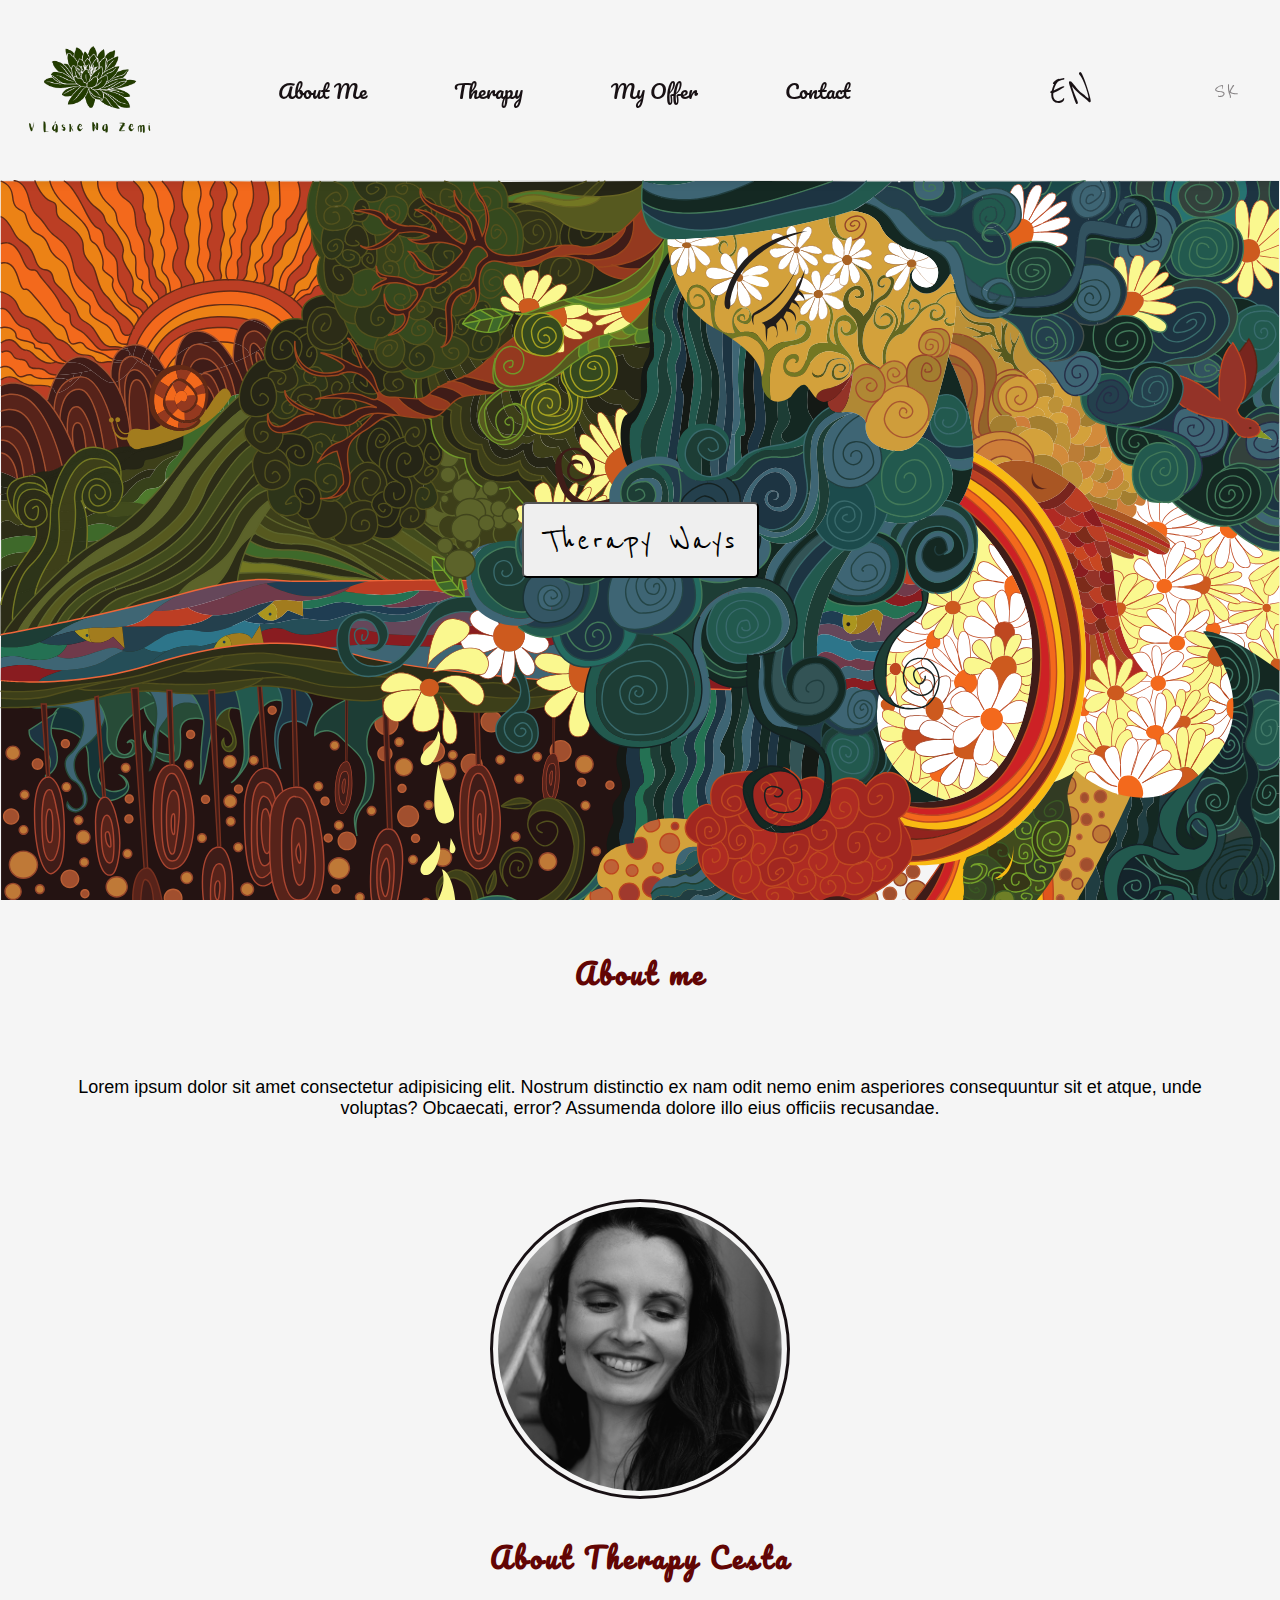
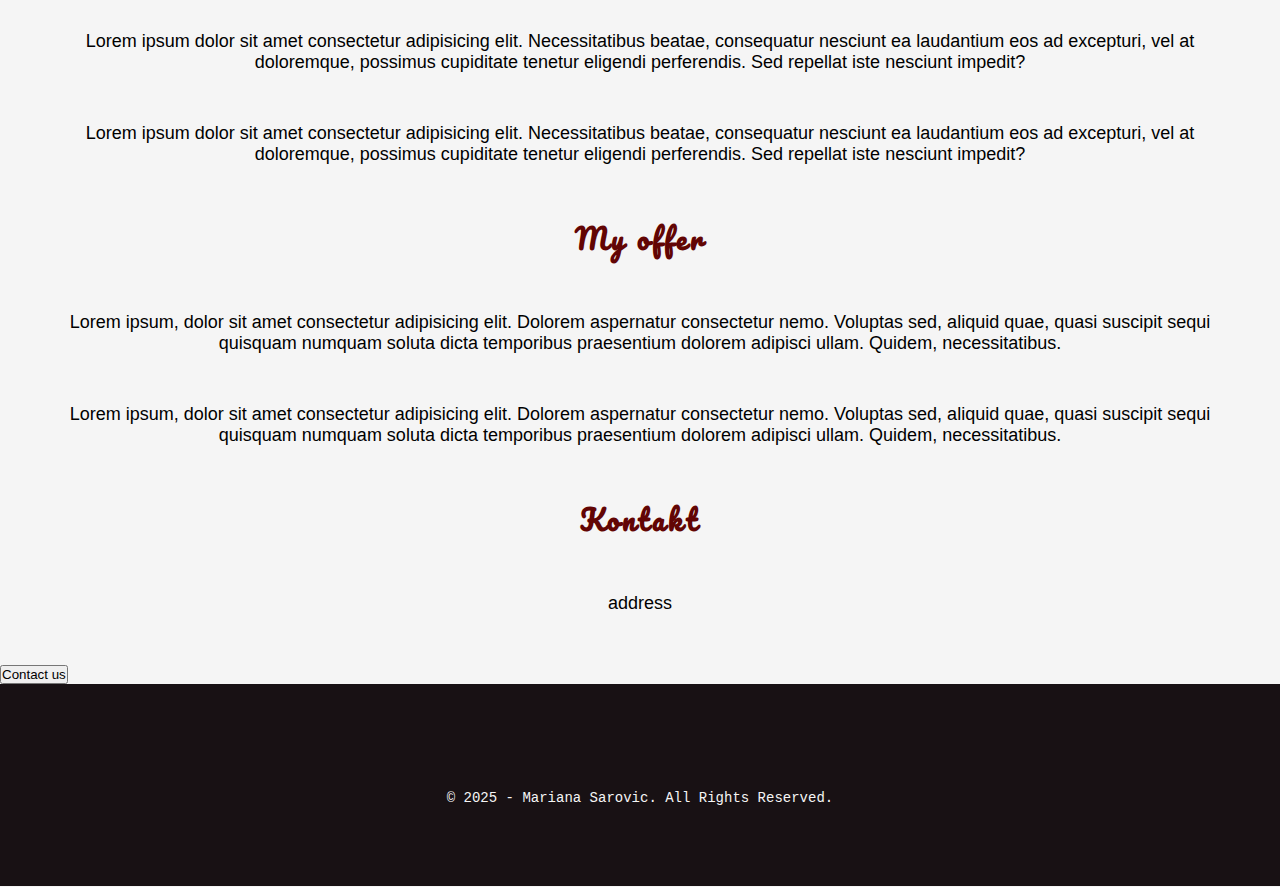
<file: terapiecesta_en.html>
<!DOCTYPE html>
<html lang="en">
  <head>
    <meta charset="UTF-8" />
    <meta name="viewport" content="width=device-width, initial-scale=1.0" />

    <!-- FONT -->
    <link rel="preconnect" href="https://fonts.googleapis.com" />
    <link rel="preconnect" href="https://fonts.gstatic.com" crossorigin />
    <link
      href="https://fonts.googleapis.com/css2?family=ABeeZee:ital@0;1&family=Amatic+SC:wght@400;700&family=Dancing+Script:wght@400..700&family=Pacifico&family=Playwrite+CZ:wght@100..400&family=Playwrite+US+Modern:wght@100..400&family=Reenie+Beanie&family=Roboto+Mono:ital,wght@0,100..700;1,100..700&family=Rubik+Mono+One&display=swap"
      rel="stylesheet"
    />

    <link rel="stylesheet" href="style.css" />

    <title>Terapia Cesta EN</title>
  </head>
  <body>
    <!-- MENU -->
    <header>
      <!-- HAMBURGER MENU ICON -->

      <div class="menu-icon">
        <i class="fa-solid fa-bars"></i>
      </div>

      <img class="menu-logo" src="images/logo.png" alt="hero" />

      <nav class="nav" id="navbar">
        <ul class="nav-list">
          <li>
            <a href="#aboutme">About Me</a>
          </li>
          <li>
            <a href="#abouttherapy">Therapy</a>
          </li>
          <li>
            <a href="#myoffer">My Offer</a>
          </li>
          <li>
            <a href="#contact">Contact</a>
          </li>
        </ul>

        <button
          class="button button-language button_en"
          onclick="changeLanguage('en')"
        >
          EN
        </button>
        <button
          class="button button-language button_sk"
          onclick="changeLanguage('sk')"
        >
          SK
        </button>
        <!-- <button
            class="button button-language button_sk"
            onclick="changeLanguage('cz')"
          >
            CZ
          </button> -->

        <!-- <button class="button button-language">En</button> -->

        <!-- <div class="icon-container_hamburger">
          <img class="icon-image_hamburger" src="icons/menu_icon.png" />
        </div> -->
      </nav>
    </header>

    <!-- HERO SECTION -->
    <section class="hero-aboutus_wrapper">
      <div class="hero-section">
        <div class="hero-image_container">
          <button class="button button-herotitle">Therapy Ways</button>
        </div>
      </div>

      <!-- O MNE -->

      <div class="aboutme-section" id="aboutme">
        <div class="aboutme-text_wrapper">
          <h2>About me</h2>
          <div class="aboutme-textandphoto_container">
            <p class="aboutme-paragraph">
              Lorem ipsum dolor sit amet consectetur adipisicing elit. Nostrum
              distinctio ex nam odit nemo enim asperiores consequuntur sit et
              atque, unde voluptas? Obcaecati, error? Assumenda dolore illo eius
              officiis recusandae.
            </p>

            <div class="aboutme-image_wrapper">
              <img class="aboutme-image" src="images/zuza02.jpg" alt="Zuzana" />
            </div>
          </div>
        </div>
      </div>
    </section>

    <!-- O TERAPII CESTA -->
    <section class="abouttherapy-section" id="abouttherapy">
      <div class="abouttherapy-text">
        <h2>About Therapy Cesta</h2>
        <p>
          Lorem ipsum dolor sit amet consectetur adipisicing elit.
          Necessitatibus beatae, consequatur nesciunt ea laudantium eos ad
          excepturi, vel at doloremque, possimus cupiditate tenetur eligendi
          perferendis. Sed repellat iste nesciunt impedit?
        </p>
        <p>
          Lorem ipsum dolor sit amet consectetur adipisicing elit.
          Necessitatibus beatae, consequatur nesciunt ea laudantium eos ad
          excepturi, vel at doloremque, possimus cupiditate tenetur eligendi
          perferendis. Sed repellat iste nesciunt impedit?
        </p>
      </div>
      <!-- <div class="icon-container_whatwedo">
        <figure>
          <img
            class="icon-whatwedo"
            src="icons/png-icons-white/hiking-white.png"
            alt="hiking-icon"
          />
          <span>Hiking</span>
        </figure>
 
      </div> -->
    </section>

    <section class="myoffer" id="myoffer">
      <h2>My offer</h2>
      <p>
        Lorem ipsum, dolor sit amet consectetur adipisicing elit. Dolorem
        aspernatur consectetur nemo. Voluptas sed, aliquid quae, quasi suscipit
        sequi quisquam numquam soluta dicta temporibus praesentium dolorem
        adipisci ullam. Quidem, necessitatibus.
      </p>
      <p>
        Lorem ipsum, dolor sit amet consectetur adipisicing elit. Dolorem
        aspernatur consectetur nemo. Voluptas sed, aliquid quae, quasi suscipit
        sequi quisquam numquam soluta dicta temporibus praesentium dolorem
        adipisci ullam. Quidem, necessitatibus.
      </p>

      <!-- <div class="gallery-image_wrapper image01">
        <img class="image01" src="images/img01.jpg" alt="hikes" />
      </div> -->
    </section>

    <!-- KONTAKT -->

    <section class="contact_section" id="contact">
      <div class="contact_wrapper">
        <h2 class="contact_title">Kontakt</h2>
        <div class="contact-text_wrapper">
          <p>address</p>

          <button>Contact us</button>
        </div>
      </div>
    </section>

    <!-- FOOTER -->

    <section class="footer">
      <a href="mailto:email@email.cz">Contact</a>
      <span>© 2025 - Mariana Sarovic. All Rights Reserved.</span>
    </section>

    <script src="../script.js"></script>
  </body>
</html>
</file>
<file: style.css>
/* GENERAL */
* {
  margin: 0;
  padding: 0;
  box-sizing: border-box;
}

/* VARIABLES COLORS */
:root {
  --background: #bf7782;
  --font-paleblack: #111;
  --white: whitesmoke;
  --purple: #7C2494;
  --darkred: #620504;
  --red: #850A25;
  --black-licorice: #181114;
}

/* BODY */

body {
  background-color: var(--white);
  font-family: 'Inconsolata', monospace;
  font-size: 18px;
  background-color: var(--white);
  font-family: 'Inconsolata', monospace;
  font-size: 18px;
  padding-top: 180px;
}



/* HEADER */
header {
  display: flex;
  flex-direction: row;
  justify-content: space-between;
  position: fixed;
  top: 0;
  left: 0;
  width: 100%;
  background-color: var(--white);
  /* alebo akákoľvek farba */
  z-index: 1000;
  box-shadow: 0 2px 10px rgba(0, 0, 0, 0.1);
  /* voliteľný tieň */
  height: 180px;
}

.menu-logo {
  width: 150px;
  height: 150px;
  margin: 15px;
}

nav {
  display: flex;
  flex-direction: row;
  justify-content: space-between;
  align-items: center;
  margin: 15px 30px;
  font-family: "Pacifico", cursive;
  font-size: 20px;
  z-index: 1;
  width: 90%;
}

.nav-list {
  display: flex;
  flex-direction: row;
  justify-content: space-evenly;
  width: 70%;
}

li,
a {
  text-decoration: none;
  list-style-type: none;
  color: var(--black-licorice);
  margin-right: 10px;
}



p,
.list {
  font-family: "Open Sans", sans-serif;
}

.bold {
  font-weight: bold;
}

/* Odsadenie pre anchor linky kvôli fixnému headeru */
section,
#aboutme {
  scroll-margin-top: 200px;
}

/* BUTTON  */

.button {
  cursor: pointer;
}



/* BUTTON LANGUAGE */
.button-language {
  border-radius: 50%;
  font-family: "Reenie Beanie", cursive;
  padding: 10px;
  letter-spacing: 2px;
  text-align: center;
  order: 2;
  border: none;
  background-color: transparent;
  font-size: 24px;
  transition: all 0.3s ease;
  z-index: 2;
  opacity: 0.5;
  /* Neaktívne sú svetlejšie */
  font-weight: normal;
  cursor: pointer;
  color: var(--black-licorice) !important;
  /* ← Čierna pre neaktívne */
  -webkit-appearance: none;
  /* Vypne iOS defaults */
  -moz-appearance: none;
  appearance: none;
}

.button-language:hover {
  opacity: 0.8;
  transform: scale(1.1);
}

.menu-language-container {
  display: flex;
  flex-direction: row;
  justify-content: space-evenly;
  max-width: 40%;
  margin-right: 20px;
}

/* AKTÍVNY JAZYK - zvýraznený */
.button-language.active {
  opacity: 1;
  font-size: 42px;
  color: var(--black-licorice);
  transform: scale(1.1);
}


/* HAMBURGER MENU ICON */


.menu-icon {
  display: none;
}



/* HERO */

.hero-image_container {
  position: relative;
  width: 100%;
  height: 80vh;
  background-image: url('images/hero03.svg');
  background-size: cover;
  background-position: right top;
  /* vyplní celý priestor */
  background-position: start;
  /* zameria stred obrázka */
  background-repeat: no-repeat;
  display: flex;
  justify-content: center;
  align-items: center;
  margin-bottom: 50px;
}

.hero-image_container h1 {
  position: absolute;
  color: var(--white);
  font-size: 3rem;
  text-shadow: 0 2px 10px rgba(0, 0, 0, 0.5);
  z-index: 1;
}

/* BUTTON */
/* BUTTON HERO TITLE */

.button-herotitle {
  font-family: "Reenie Beanie", cursive;
  font-size: 36px;
  padding: 15px 20px;
  letter-spacing: 2px;
  border-radius: 5px;
}

/* SEKCE */

p,
.paragraph {
  margin: 50px;
  text-align: center;
  text-align: center;
}

h2 {
  text-align: center;
  font-family: "Pacifico", cursive;
  margin-top: 50px;
  color: var(--darkred);
  letter-spacing: 3px;
  margin: 30px;
}

.aboutthemethod-list {
  max-width: 70%;
  display: flex;
  flex-direction: column;
}

/* ABOUT ME */

.aboutme-textandphoto_container {
  display: flex;
  flex-direction: column;
}

.aboutme-image_wrapper {
  text-align: center;
  margin-top: 30px;
}

.aboutme-image {
  max-height: 300px;
  border-radius: 50%;
  border-style: solid;
  border-color: var(--black-licorice);
  padding: 5px;
}

.ez-icon {
  display: block;
  margin: 1.2rem auto;
  color: var(--black-licorice);
  width: 2rem;
  height: 2rem;
}

/* MY OFFER */

.myoffer-list {
  list-style: none;
  max-width: 70%;
  margin: 0 auto 40px;
  padding: 0;
  font-weight: bold;
}

.myoffer-list li {
  position: relative;
  padding-left: 1.8rem;
  margin-bottom: 1.2rem;
  text-align: left;
  line-height: 1.6;
}

.myoffer-list li::before {
  content: "•";
  position: absolute;
  left: 0;
  top: 0.1em;
  font-size: 1.4rem;
  color: var(--darkred);
}



/* RECENZIE*/

.recenzie p {
  font-style: italic;
}

.recenzie h2 {
  font-style: normal;
}

.symbol-heart {
  font-style: normal;
}



/* FOOTER */

.footer {
  color: var(--white);
  background-color: var(--black-licorice);
  font-size: 14px;
  padding: 60px;
  padding-bottom: 80px;
  text-align: center;
  display: flex;
  flex-direction: column;
  justify-content: space-evenly;
  gap: 30px;

}

.fa-brands {
  font-size: 40px;
  color: var(--white);
  margin: 30px;
}

.footer-logo img {
  width: 120px;
  height: auto;
}

.footer_copyright-font {
  font-family: "Open Sans", sans-serif;
}

/* 404 ERROR PAGE */
.error-page {
  min-height: 100vh;
  display: flex;
  flex-direction: column;
  justify-content: center;
  align-items: center;
  text-align: center;
  padding: 2rem;
}

.error-page h1 {
  font-size: 4rem;
  margin-bottom: 1rem;
}

.error-page p {
  margin-bottom: 2rem;
}

/* ============================================
   SCROLL TO TOP BUTTON
   ============================================ */

.scroll-to-top {
  position: fixed;
  bottom: 70px;
  right: 30px;
  width: 50px;
  height: 50px;
  border-radius: 50%;
  background-color: var(--darkred);
  color: var(--white);
  border: none;
  cursor: pointer;
  font-size: 24px;
  z-index: 999;

  /* Skryté na začiatku */
  opacity: 0;
  visibility: hidden;
  transform: translateY(20px);

  /* Plynulá animácia */
  transition: all 0.3s ease;
}

/* Keď sa má zobraziť */
.scroll-to-top.show {
  opacity: 1;
  visibility: visible;
  transform: translateY(0);
}

/* Hover efekt */
.scroll-to-top:hover {
  background-color: var(--black-licorice);
  transform: translateY(-5px);
  /* box-shadow: 0 6px 20px rgba(0, 0, 0, 0.4); */
}

/* H1 FOR ROBOTS ONLY */

.visually-hidden {
  position: absolute;
  width: 1px;
  height: 1px;
  padding: 0;
  margin: -1px;
  overflow: hidden;
  clip: rect(0, 0, 0, 0);
  border: 0;
}


/* Responzívne */
@media (max-width: 1050px) {
  .scroll-to-top {
    width: 45px;
    height: 45px;
    font-size: 20px;
    bottom: 20px;
    right: 20px;
  }
}




/* /////////////////////////////////// */

/* SMALL AND MIDDLE SCREENS */

/* /////////////////////////////////// */

@media (min-width: 1136px) and (max-width: 1240px) {
  nav {
    font-size: 18px;
  }
}

@media (max-width: 1135px) {
  body {
    font-size: 16px;
    /* padding-top: 0; */
    padding-top: 170px;
    /* ← Pre fixný header */
  }

  /* header {
    justify-content: space-between;
    align-items: center;
    padding: 15px;
    position: relative;
  } */

  header {
    justify-content: space-between;
    align-items: center;
    /* padding: 10px 35px 10px 10px; */
    padding: 10px 5px;
    /* menší padding */


    /* Fixný aj na mobile */
    position: fixed;
    top: 0;
    left: 0;
    width: 100%;
    background-color: var(--white);
    z-index: 1000;
    box-shadow: 0 2px 5px rgba(0, 0, 0, 0.1);
  }


  nav {
    display: none;
    /* skryté menu */
    flex-direction: column;
    position: absolute;
    top: 200px;
    /* výška headeru */
    left: 0;
    width: 100%;
    text-align: center;
    padding: 30px 0;
    margin: 0;
    background-color: whitesmoke;
  }

  nav.show {
    display: flex;
    /* zobrazí sa po kliknutí */
    margin-top: -40px;
  }

  .menu-icon {
    display: block;
    font-size: 20px;
    cursor: pointer;
    z-index: 1;
    order: 2;
    position: absolute;
    left: 50%;
    transform: translateX(-50%);
  }

  .nav-list {
    flex-direction: column;
    gap: 15px;
    width: 100%;
  }

  .nav-list li:last-child {
    margin-bottom: 50px;
  }

  .nav-list li:first-child {
    margin-top: 50px;
  }

  .menu-logo {
    width: 120px;
    height: 120px;
    margin: 0;
    order: 1;
  }

  .button-language {
    font-size: 18px;
    margin: 0;
  }

  .button-language.active {
    font-size: 36px;
  }

  .menu-language-container {
    order: 3;
    display: flex;
    justify-content: space-around;
  }

  section,
  #aboutme {
    /* ← pridaj ID */
    scroll-margin-top: 180px;
  }

  /* test */

  /* HERO */

  /* .hero-image_container {
      display: flex;
      flex-direction: column;
      justify-content: flex-end;
      background-position: right top;
    } */

  .button-herotitle {
    margin-bottom: 50px;
    display: none;
  }

  .button {
    opacity: 70%;
    color: var(--black-licorice);
  }


  .aboutme-image {
    max-height: 175px;
  }

  .scroll-to-top {
    bottom: 100px;
  }

  .button_sk {
    margin-left: 20px;
  }
}
</file>
